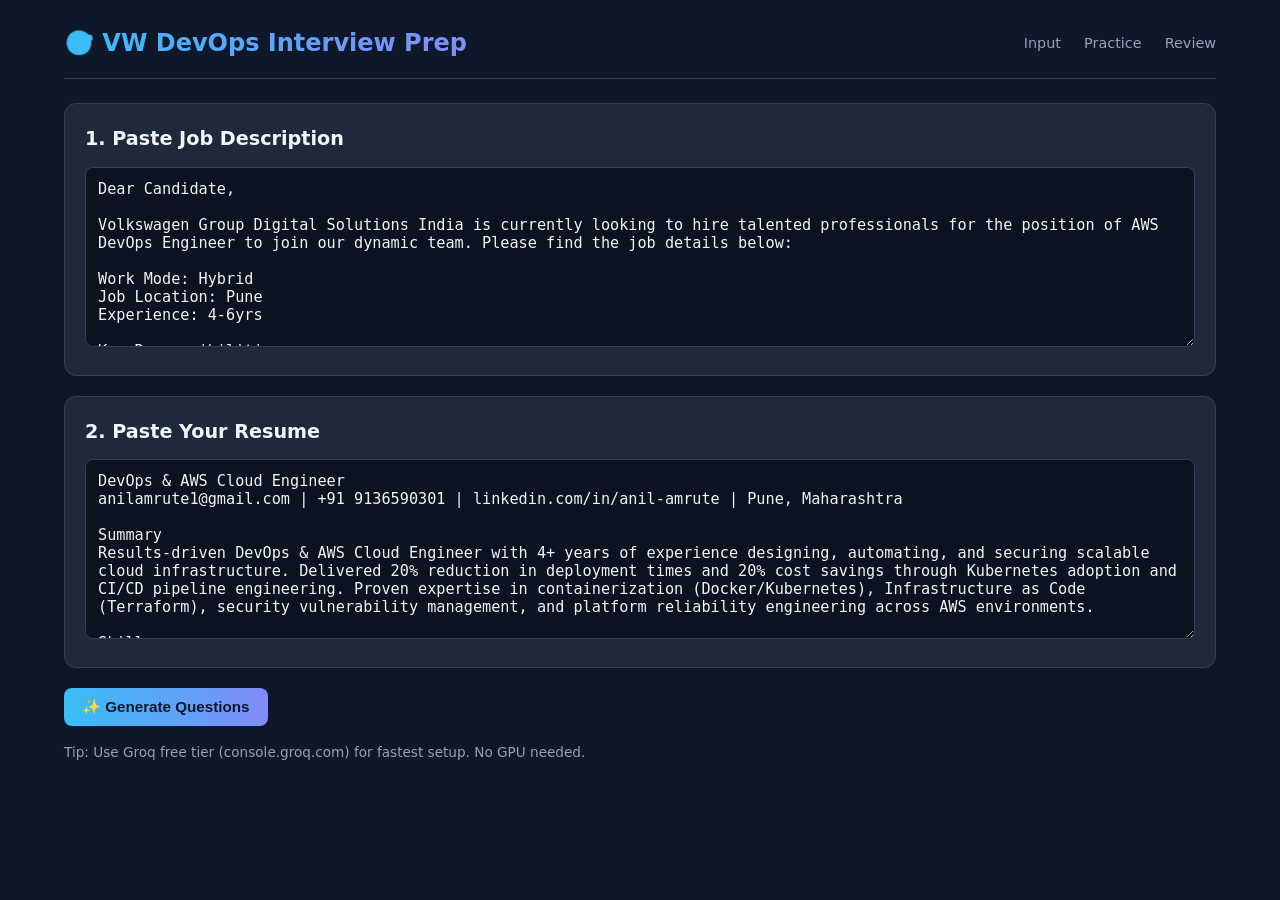
<file: static/index.html>
<!DOCTYPE html>
<html lang="en">
<head>
  <meta charset="UTF-8">
  <meta name="viewport" content="width=device-width, initial-scale=1.0">
  <title>VW DevOps Interview Prep</title>
  <link rel="stylesheet" href="/static/css/style.css">
</head>
<body>
  <div class="container">
    <header>
      <h1>🎯 VW DevOps Interview Prep</h1>
      <nav class="nav">
        <a href="/">Input</a>
        <a href="/dashboard">Practice</a>
        <a href="/results">Review</a>
      </nav>
    </header>

    <div class="card">
      <h2>1. Paste Job Description</h2>
      <textarea id="jd" placeholder="Paste the full job description here..."></textarea>
    </div>

    <div class="card">
      <h2>2. Paste Your Resume</h2>
      <textarea id="resume" placeholder="Paste your resume here..."></textarea>
    </div>

    <div class="flex mt">
      <button class="btn btn-primary" id="generateBtn" onclick="generate()">✨ Generate Questions</button>
      <span class="loading" id="loading">Generating... ⏳</span>
    </div>

    <p class="small mt">Tip: Use Groq free tier (console.groq.com) for fastest setup. No GPU needed.</p>
  </div>

  <script src="/static/js/app.js"></script>
  <script>
    document.getElementById('jd').value = `Dear Candidate,

Volkswagen Group Digital Solutions India is currently looking to hire talented professionals for the position of AWS DevOps Engineer to join our dynamic team. Please find the job details below:

Work Mode: Hybrid
Job Location: Pune
Experience: 4-6yrs

Key Responsibilities:

Define repo bootstrapping patterns: branching, protection rules, CI/CD workflow templates, quality gates.
Own RVS bootstrapping (standards, connectivity, credentials lifecycle) and integration runbooks for Snowflake/Databricks/RVS/Power BI/Tableau.
Govern Shared Services: cross platform documentation, operational readiness reviews, release/change calendars with ACS/GITC.
Drive operational observability (SLIs/SLOs), alert tuning, and pre flight checks for integrations.
Harden access & identity around integrated platforms; ensure audits/SoD compliance.
Apply repo bootstrapping templates: create repos, protection rules, branching model, seed CI/CD pipelines, secrets.
Perform RVS bootstrapping: configuration, connectivity checks, credentials rotation per policy.
Execute integration tasks for Snowflake/Databricks/RVS/Power BI/Tableau: set roles/permissions, validate connectors, smoke tests.
Maintain shared services: update runbooks/Confluence, support release windows, coordinate with ACS/GITC.
Operate observability dashboards; raise PRs to improve automation and quality gates (New Relic/SonarQube).
Track ticket hygiene and deliverables to SLA; provide clear stakeholder communication.

Skill Domain Level

Databricks - Intermediate
Snowflake - Intermediate
Infrastructure as Code - Intermediate
Version Control & CI/CD - Advanced
Scripting & Automation - Advanced
Cloud Platforms - Advanced
Kubernetes/Containers - Intermediate
Data Platforms (Snowflake/Databricks/Redshift/LF/RDBMS) - Intermediate-Advanced
Data Pipelines (Glue/Step Functions/PySpark/Kinesis) - Intermediate-Advanced
Data Engineering - Intermediate
Access & Identity - Advanced
Security & Compliance (WIZ, policies/audit) - Advanced
FinOps - Essential-Intermediate
Project/Service Mgmt (ITIL/Agile) - Intermediate-Advanced
Interpersonal/Stakeholder mgmt - Advanced
Observability/Quality (New Relic, SonarQube) - Advanced
Visualization – Tableau (Admin/Performance/REST/Tabcmd) - Advanced`;

    document.getElementById('resume').value = `DevOps & AWS Cloud Engineer
anilamrute1@gmail.com | +91 9136590301 | linkedin.com/in/anil-amrute | Pune, Maharashtra

Summary
Results-driven DevOps & AWS Cloud Engineer with 4+ years of experience designing, automating, and securing scalable cloud infrastructure. Delivered 20% reduction in deployment times and 20% cost savings through Kubernetes adoption and CI/CD pipeline engineering. Proven expertise in containerization (Docker/Kubernetes), Infrastructure as Code (Terraform), security vulnerability management, and platform reliability engineering across AWS environments.

Skills
Cloud Platforms : AWS (EC2, VPC, IAM, S3, ALB, Route53, DynamoDB, EKS, ECR, CloudWatch), Azure
CI/CD & Automation : Jenkins, GitHub Actions, ArgoCD, GitLab CI, Gradle, Maven, JFrog Artifactory
Containerization & Orchestration : Docker, Kubernetes (AKS/EKS), Helm
Infrastructure as Code (IaC) : Terraform, Ansible, CloudFormation, YAML-based Automation
Security & Vulnerability Mgmt : AWS IAM, VPC Security Groups, SSL/TLS, Secrets Management, Namespace Isolation
Monitoring & Observability : Prometheus, Grafana, CloudWatch, Azure Monitor, ELK Stack
Scripting & Programming : Shell (Bash), Python
Version Control & Config Mgmt : Git, GitHub, GitLab, Ansible
Tools & Environments : Jira, Confluence, ServiceNow, Linux/Unix

Experience
Jan 2023 – Present | Cognizant | Pune, India | Junior DevOps Engineer
- Reduced build and deployment times by 20% by redesigning CI/CD pipelines for Java applications using Gradle and GitHub Actions.
- Pioneered Kubernetes (EKS/AKS) adoption org-wide, orchestrating containerized workloads — achieving 20% reduction in infrastructure costs.
- Containerized microservices for 3 cross-functional development teams using Docker and Kubernetes.
- Architected Terraform IaC for microservices and Kubernetes infrastructure on AWS.
- Established org-wide Terraform remote backend with S3 state storage and DynamoDB locking.
- Engineered security controls including AWS IAM policies, VPC security groups, namespace isolation, and Secrets management.
- Configured Route53 + ALB integration for custom domain routing in Kubernetes.
- Managed AWS networking (VPC, ALB, EC2, IAM) — diagnosed critical VPC peering incidents.
- Standardized Git branching strategies and webhook configurations across 3+ teams.
- Configured Prometheus and Grafana monitoring dashboards and CloudWatch alarms.

Jun 2022 – Dec 2022 | Cybeam | Pune, India | Production Support Engineer
- Built and maintained CI/CD pipelines using Jenkins, Maven, JFrog Artifactory, Git, and Ansible.
- Automated Unix infrastructure patch management across production servers using Ansible playbooks.
- Developed Shell scripts for automated node health monitoring.
- Optimized Git repository structures and workflow configurations.

Education
2018 – 2021 | University of Mumbai | B.Sc. — Information Technology & Computer Science

Certifications
- AWS Certified Cloud Practitioner`;
  </script>
</body>
</html>
</file>
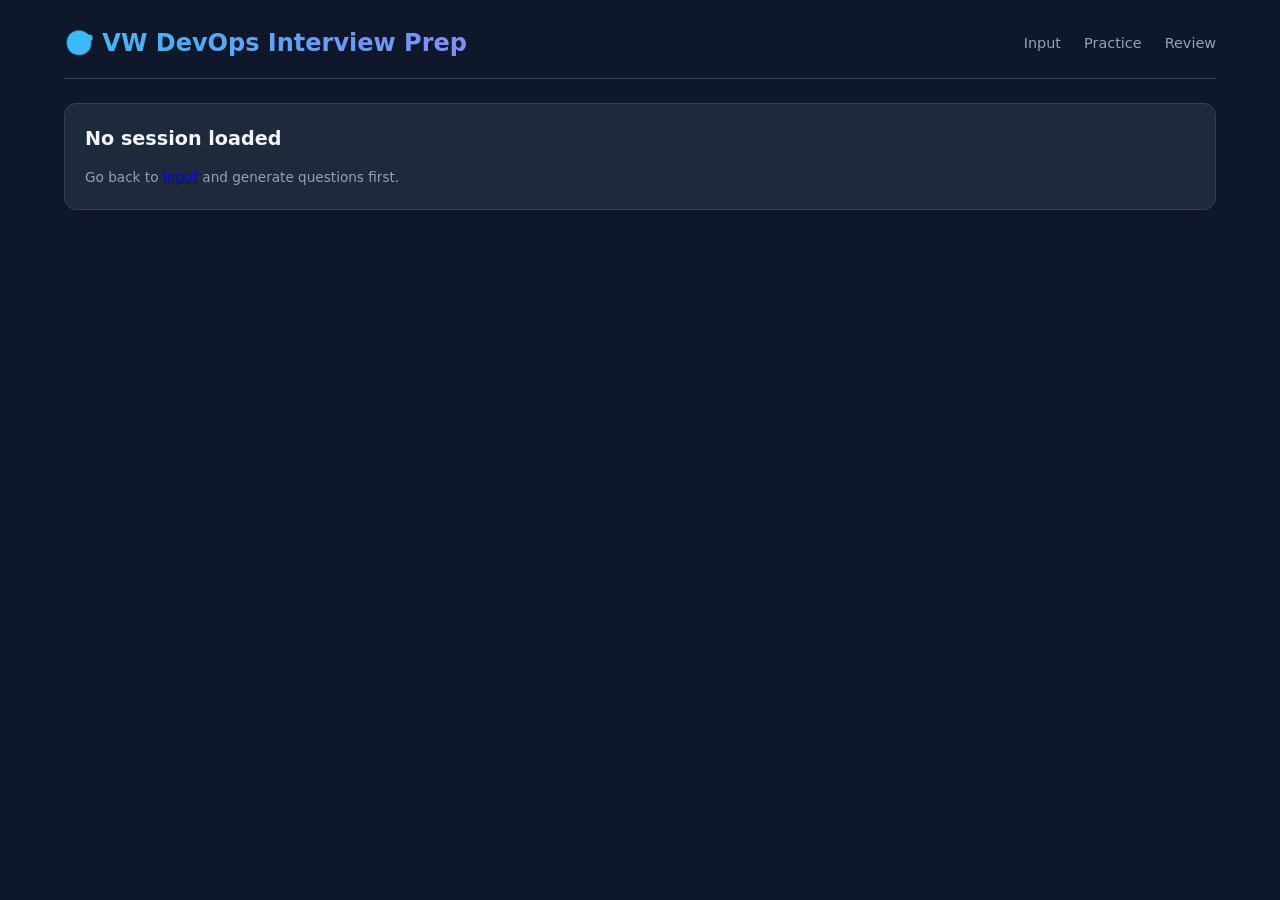
<file: static/dashboard.html>
<!DOCTYPE html>
<html lang="en">
<head>
  <meta charset="UTF-8">
  <meta name="viewport" content="width=device-width, initial-scale=1.0">
  <title>Practice — VW Interview Prep</title>
  <link rel="stylesheet" href="/static/css/style.css">
</head>
<body>
  <div class="container">
    <header>
      <h1>🎯 VW DevOps Interview Prep</h1>
      <nav class="nav">
        <a href="/">Input</a>
        <a href="/dashboard">Practice</a>
        <a href="/results">Review</a>
      </nav>
    </header>

    <div id="noSession" class="card">
      <h2>No session loaded</h2>
      <p class="small">Go back to <a href="/">Input</a> and generate questions first.</p>
    </div>

    <div id="practiceArea" class="hidden">
      <div class="grid grid-2">
        <div>
          <div class="card">
            <h2>Categories</h2>
            <div class="categories" id="categories"></div>
          </div>
          <div id="questionList"></div>
        </div>
        <div>
          <div class="card" id="activeQuestionCard">
            <div class="flex" style="justify-content:space-between;align-items:flex-start;">
              <div>
                <span class="difficulty" id="qDifficulty"></span>
                <span class="badge" id="qCategory" style="margin-left:8px;"></span>
              </div>
            </div>
            <h2 class="mt" id="qText"></h2>
            <p class="small mt" id="qLooking"></p>

            <div class="mt flex">
              <button class="btn btn-primary" id="speakBtn" onclick="toggleSpeech()">🎙️ Speak Answer</button>
              <button class="btn btn-success" id="evalBtn" onclick="evaluateAnswer()">✅ Get Feedback</button>
              <span class="loading" id="evalLoading">Evaluating... ⏳</span>
            </div>

            <div class="mt">
              <label>Your Answer (editable):</label>
              <div id="transcriptBox" contenteditable="true">Click "Speak Answer" and start talking, or type directly here...</div>
            </div>
          </div>

          <div class="card hidden" id="feedbackCard">
            <h2>Feedback</h2>
            <div class="flex" style="gap:20px;align-items:center;">
              <div class="score-circle" id="scoreCircle" style="--score:0;"><span id="scoreVal">0</span></div>
              <div>
                <div class="small">Technical Accuracy: <span id="techAcc"></span>/10</div>
                <div class="small">Completeness: <span id="compScore"></span>/10</div>
                <div class="small">Clarity: <span id="clarityScore"></span>/10</div>
              </div>
            </div>
            <div class="feedback-grid mt">
              <div class="feedback-card"><h4>✅ What was good</h4><div id="whatGood"></div></div>
              <div class="feedback-card"><h4>⚠️ What was missing</h4><div id="whatMissing"></div></div>
              <div class="feedback-card"><h4>💡 How to improve</h4><div id="howImprove"></div></div>
            </div>
            <div class="mt">
              <h4>📝 Model Answer</h4>
              <div class="card" style="background:#0b1220;" id="modelAnswer"></div>
            </div>
          </div>
        </div>
      </div>
    </div>
  </div>
  <script src="/static/js/app.js"></script>
  <script src="/static/js/speech.js"></script>
</body>
</html>
</file>
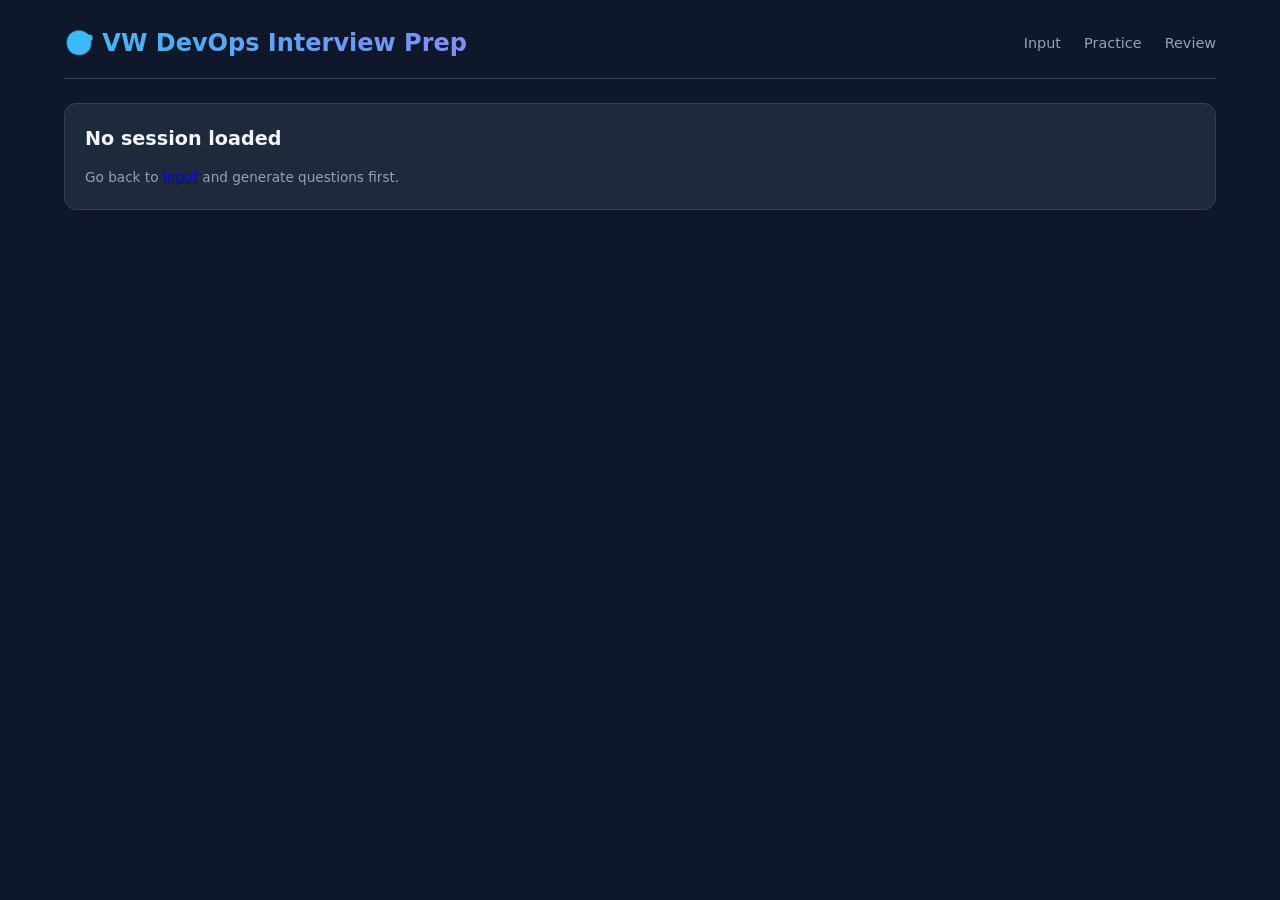
<file: static/results.html>
<!DOCTYPE html>
<html lang="en">
<head>
  <meta charset="UTF-8">
  <meta name="viewport" content="width=device-width, initial-scale=1.0">
  <title>Review — VW Interview Prep</title>
  <link rel="stylesheet" href="/static/css/style.css">
</head>
<body>
  <div class="container">
    <header>
      <h1>🎯 VW DevOps Interview Prep</h1>
      <nav class="nav">
        <a href="/">Input</a>
        <a href="/dashboard">Practice</a>
        <a href="/results">Review</a>
      </nav>
    </header>

    <div id="noSession" class="card">
      <h2>No session loaded</h2>
      <p class="small">Go back to <a href="/">Input</a> and generate questions first.</p>
    </div>

    <div id="resultsArea" class="hidden">
      <div class="card">
        <h2>Your Progress</h2>
        <div class="flex" style="gap:20px;flex-wrap:wrap;">
          <div class="feedback-card"><h4>Total Questions</h4><div id="totalQ" style="font-size:1.5rem;font-weight:700;">0</div></div>
          <div class="feedback-card"><h4>Answered</h4><div id="answeredQ" style="font-size:1.5rem;font-weight:700;">0</div></div>
          <div class="feedback-card"><h4>Average Score</h4><div id="avgScore" style="font-size:1.5rem;font-weight:700;">0</div></div>
        </div>
      </div>

      <div class="card">
        <h2>Question Review</h2>
        <table>
          <thead><tr><th>#</th><th>Category</th><th>Question</th><th>Score</th><th>Action</th></tr></thead>
          <tbody id="resultsTable"></tbody>
        </table>
      </div>

      <div class="card" id="interviewerQsCard">
        <h2>💡 Questions to Ask the Interviewer</h2>
        <div id="interviewerQs"></div>
      </div>
    </div>
  </div>
  <script src="/static/js/app.js"></script>
</body>
</html>
</file>
<file: static/css/style.css>
:root {
  --bg: #0f172a;
  --card: #1e293b;
  --text: #f1f5f9;
  --muted: #94a3b8;
  --accent: #38bdf8;
  --accent2: #818cf8;
  --success: #34d399;
  --warn: #fbbf24;
  --danger: #f87171;
  --border: #334155;
}
* { box-sizing: border-box; margin: 0; padding: 0; }
body {
  font-family: 'Segoe UI', system-ui, -apple-system, sans-serif;
  background: var(--bg);
  color: var(--text);
  line-height: 1.6;
  min-height: 100vh;
}
.container { max-width: 1200px; margin: 0 auto; padding: 24px; }
header {
  display: flex; justify-content: space-between; align-items: center;
  padding-bottom: 16px; border-bottom: 1px solid var(--border); margin-bottom: 24px;
}
header h1 { font-size: 1.5rem; background: linear-gradient(90deg, var(--accent), var(--accent2)); -webkit-background-clip: text; -webkit-text-fill-color: transparent; }
.nav a { color: var(--muted); text-decoration: none; margin-left: 18px; font-size: .9rem; }
.nav a:hover { color: var(--text); }
.card {
  background: var(--card); border: 1px solid var(--border); border-radius: 12px;
  padding: 20px; margin-bottom: 20px;
}
h2 { margin-bottom: 12px; font-size: 1.2rem; }
label { display: block; margin-bottom: 6px; color: var(--muted); font-size: .9rem; }
textarea, input[type="text"] {
  width: 100%; padding: 12px; border-radius: 8px; border: 1px solid var(--border);
  background: #0b1220; color: var(--text); font-size: .95rem; resize: vertical;
}
textarea { min-height: 180px; }
.btn {
  display: inline-flex; align-items: center; gap: 8px;
  padding: 10px 18px; border-radius: 8px; border: none; cursor: pointer;
  font-size: .95rem; font-weight: 600; transition: opacity .2s;
}
.btn:hover { opacity: .9; }
.btn-primary { background: linear-gradient(90deg, var(--accent), var(--accent2)); color: #0f172a; }
.btn-success { background: var(--success); color: #064e3b; }
.btn-danger { background: var(--danger); color: #450a0a; }
.btn-secondary { background: var(--border); color: var(--text); }
.small { font-size: .85rem; color: var(--muted); }
.loading { display: none; color: var(--accent); }
.grid { display: grid; gap: 20px; }
.grid-2 { grid-template-columns: 1fr 1fr; }
.flex { display: flex; gap: 12px; align-items: center; }
.mt { margin-top: 16px; }
.mb { margin-bottom: 16px; }
.categories { display: flex; flex-wrap: wrap; gap: 8px; margin-bottom: 12px; }
.badge {
  padding: 4px 10px; border-radius: 999px; font-size: .75rem; font-weight: 600;
  background: var(--border); color: var(--muted); cursor: pointer; border: none;
}
.badge.active { background: var(--accent); color: #0f172a; }
.question-card { cursor: pointer; transition: transform .1s; }
.question-card:hover { transform: translateY(-2px); }
.question-card h3 { font-size: 1rem; margin-bottom: 6px; }
.difficulty { font-size: .75rem; font-weight: 700; text-transform: uppercase; }
.difficulty.Basic { color: var(--success); }
.difficulty.Intermediate { color: var(--warn); }
.difficulty.Advanced { color: var(--danger); }
.hidden { display: none !important; }
.score-circle {
  width: 64px; height: 64px; border-radius: 50%;
  display: flex; align-items: center; justify-content: center;
  font-size: 1.5rem; font-weight: 800;
  background: conic-gradient(var(--accent) calc(var(--score)*10%), var(--border) 0);
}
.score-circle span { background: var(--card); width: 48px; height: 48px; border-radius: 50%; display: flex; align-items: center; justify-content: center; }
#transcriptBox { background: #0b1220; padding: 12px; border-radius: 8px; border: 1px solid var(--border); min-height: 80px; white-space: pre-wrap; }
.feedback-grid { display: grid; grid-template-columns: repeat(auto-fit, minmax(220px, 1fr)); gap: 12px; margin-top: 12px; }
.feedback-card { background: #0b1220; padding: 12px; border-radius: 8px; border: 1px solid var(--border); }
.feedback-card h4 { font-size: .85rem; color: var(--muted); margin-bottom: 6px; }
table { width: 100%; border-collapse: collapse; margin-top: 12px; }
th, td { padding: 10px; text-align: left; border-bottom: 1px solid var(--border); font-size: .9rem; }
th { color: var(--muted); font-weight: 600; }
@media (max-width: 768px) {
  .grid-2 { grid-template-columns: 1fr; }
  header { flex-direction: column; align-items: flex-start; gap: 8px; }
}
</file>
